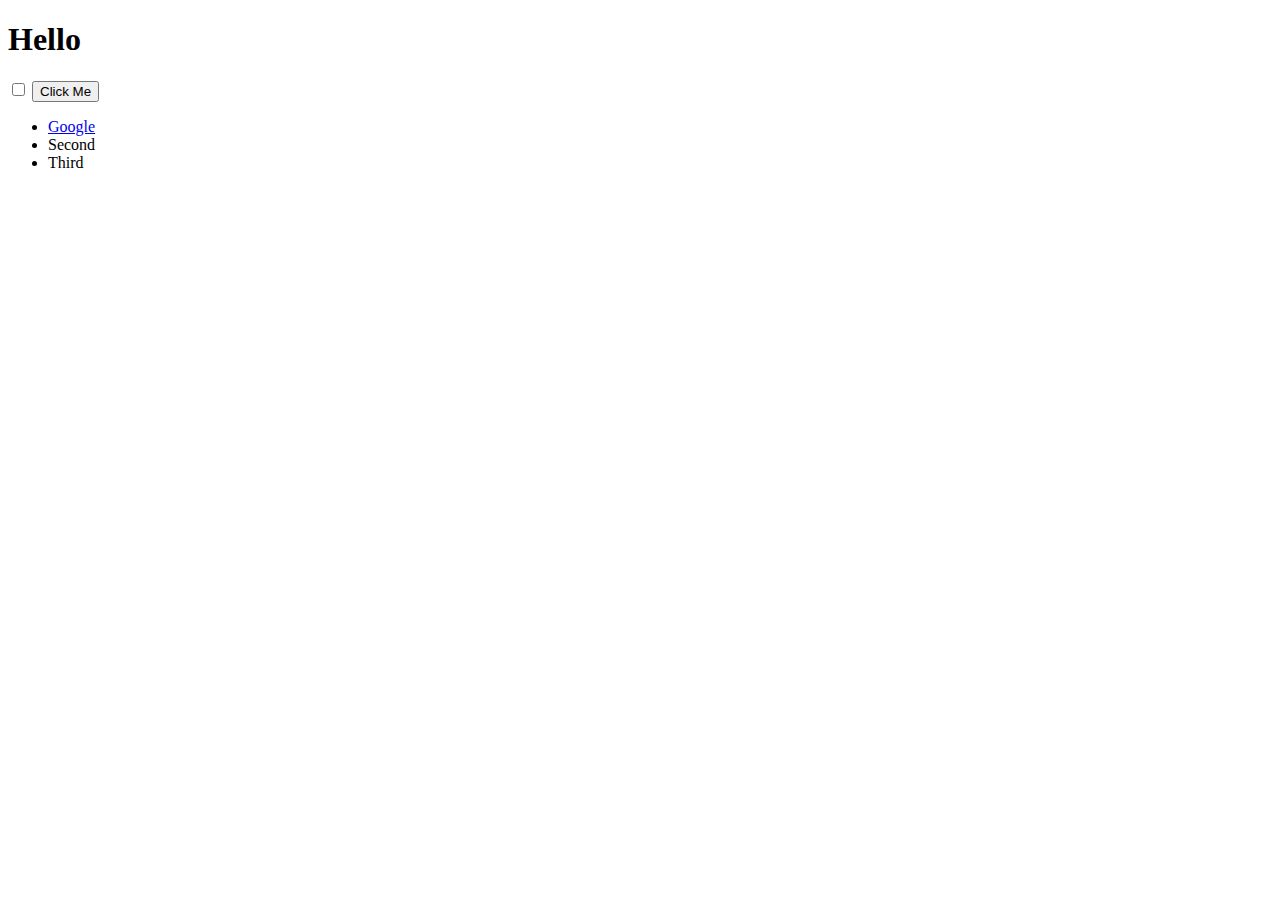
<file: index.html>
<!DOCTYPE html>
<html lang="en" dir="ltr">
  <head>
    <meta charset="utf-8">
    <title>My Website</title>
    <link rel="stylesheet" href="styles.css">

  </head>
  <body>

    <h1>Hello</h1>

    <input type="checkbox">

    <button style=":active color:red;">Click Me</button>

    <ul id="list">
      <li class="list">
        <a href="https://www.google.com">Google</a>
      </li>
      <li class="list">Second</li>
      <li class="list">Third</li>
    </ul>

  </body>

</html>
</file>
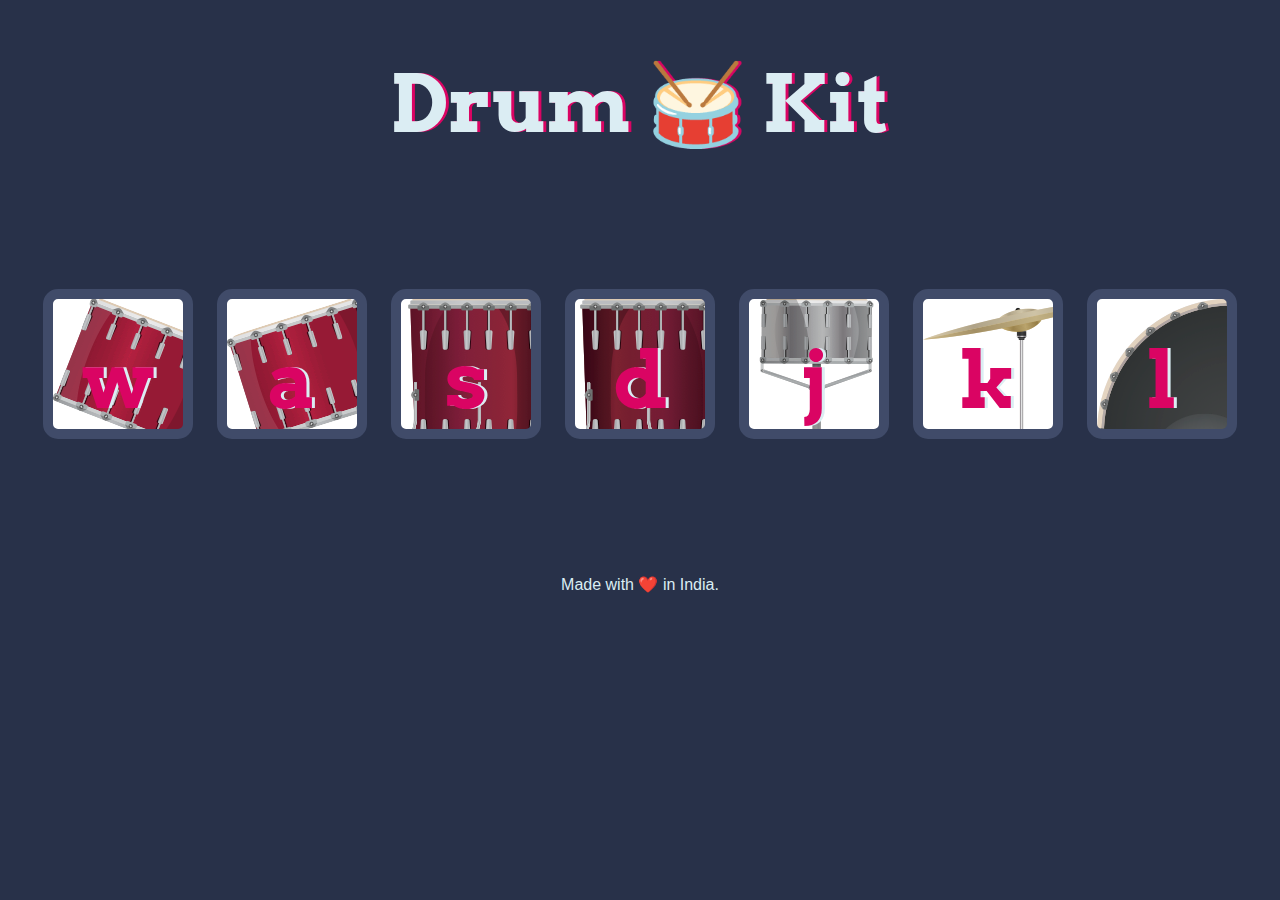
<file: drumkit/index.html>
<!DOCTYPE html>
<html lang="en" dir="ltr">

<head>
  <meta charset="utf-8">
  <title>Drum Kit</title>
  <link rel="stylesheet" href="styles.css">
  <link href="https://fonts.googleapis.com/css?family=Arvo" rel="stylesheet">
</head>

<body>

  <h1 id="title">Drum 🥁 Kit</h1>
  <div class="set">
    <button class="w drum" img src="images/tom1.png" >w</button>
    <button class="a drum">a</button>
    <button class="s drum">s</button>
    <button class="d drum">d</button>
    <button class="j drum">j</button>
    <button class="k drum">k</button>
    <button class="l drum">l</button>
  </div>

  <script src="index.js" charset="utf-8"></script>
  <footer>
    Made with ❤️ in India.
  </footer>
</body>

</html>
</file>
<file: styles.css>
.huge
{
    font-size:10rem;
    color:red;
    font-weight:bold;
}
</file>
<file: drumkit/styles.css>
body {
  text-align: center;
  background-color: #283149;
}

h1 {
  font-size: 5rem;
  color: #DBEDF3;
  font-family: "Arvo", cursive;
  text-shadow: 3px 0 #DA0463;

}

footer {
  color: #DBEDF3;
  font-family: sans-serif;
}

.w {
  background-image: url('images/tom1.png');

}

.a {
  background-image: url('images/tom2.png');

}

.s {
  background-image: url('images/tom3.png');

}

.d {

  background-image: url('images/tom4.png');
}

.j {
  background-image: url('images/snare.png');

}

.k {
  background-image: url('images/crash.png');

}

.l {
  background-image: url('images/kick.png');

}

.set {
  margin: 10% auto;
}

.game-over {
  background-color: red;
  opacity: 0.8;
}

.pressed {
  box-shadow: 0 3px 4px 0 #DBEDF3;
  opacity: 0.5;
}

.red {
  color: red;
}

.drum {
  outline: none;
  border: 10px solid #404B69;
  font-size: 5rem;
  font-family: 'Arvo', cursive;
  line-height: 2;
  font-weight: 900;
  color: #DA0463;
  text-shadow: 3px 0 #DBEDF3;
  border-radius: 15px;
  display: inline-block;
  width: 150px;
  height: 150px;
  text-align: center;
  margin: 10px;
  background-color: white;
}
</file>
